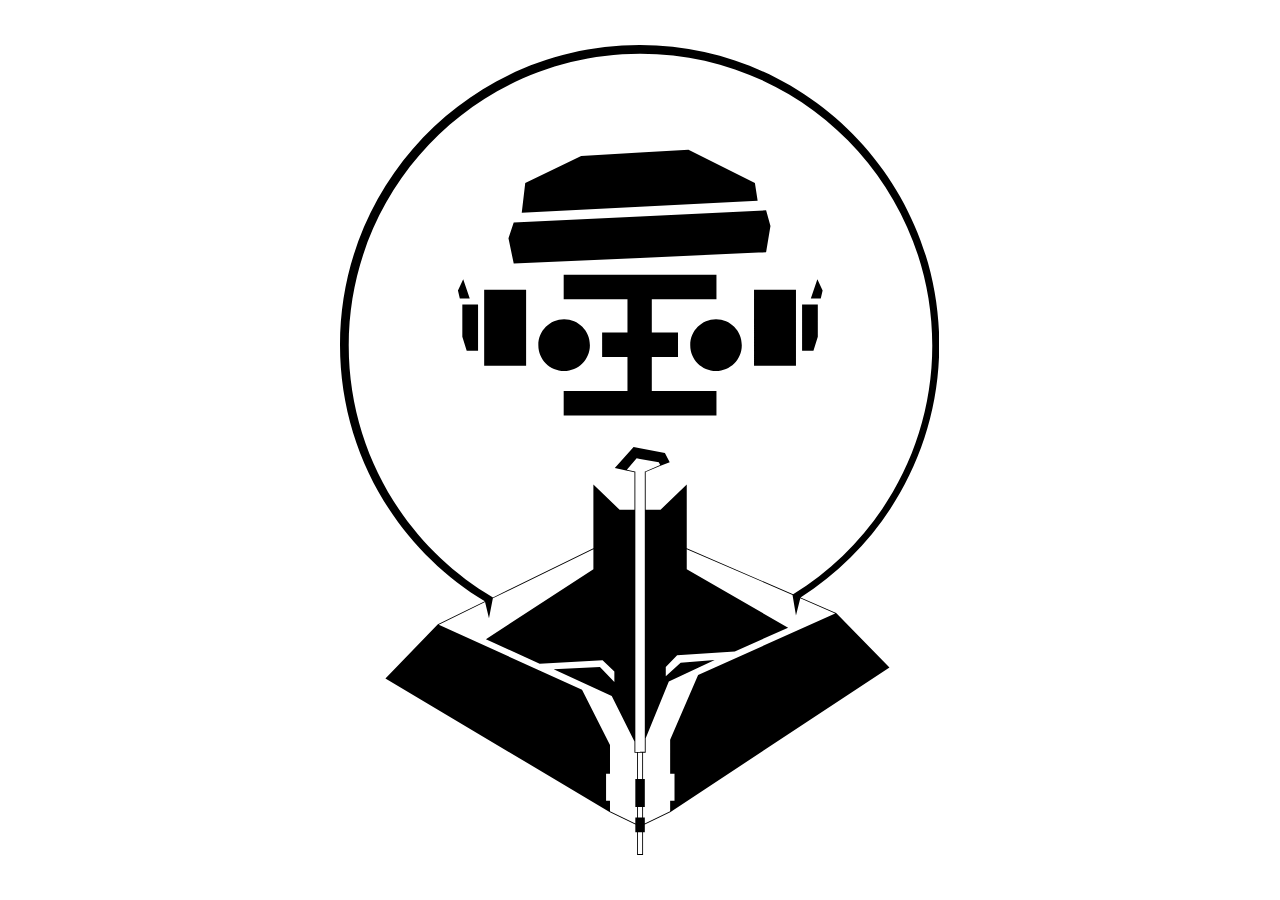
<file: index.html>
<!DOCTYPE html>
<html lang="ru">

<head>
    <meta charset="UTF-8">
    <title>Music Player</title>
    <link rel="stylesheet" href="style.css">
</head>

<body>
    <div class="left">
        <svg viewBox="0 0 343.5 927" xmlns="http://www.w3.org/2000/svg" xmlns:xlink="http://www.w3.org/1999/xlink"
            width="343.500000" height="927.000122" customFrame="#000000">
            <path id="exitime-left"
                d="M343.5 0.000356655C343.333 0.000118912 343.167 0 343 0C153.566 0 0 153.566 0 343C0 467.577 66.4135 576.642 165.766 636.721L112 663L52 725L309 878L338 892L338 901L340 901L340 927L343.5 927L343.5 926L341 926L341 901L343.5 901L343.5 884L341 884L341 872L343.5 872L343.5 840L341 840L341 810L343.5 810L343.5 809L338 809L338 488L337.497 488L337.5 487.994L328.303 486.064L339.5 473L343.5 473.706L343.5 461.458L336 460L314.5 484L327.5 487L337 489L337 532L320 532L290 503L290 532L290 576L175.053 632.182C76.295 574.16 10 466.822 10 344C10 159.704 159.267 10.2703 343.5 10.0004L343.5 0.000356655ZM343.5 123.159L276 127L212 158L207.999 192L343.5 185.17L343.5 123.159ZM343.5 196.164L198.812 203.173L192.813 221.173L198.811 250.173L343.5 243.665L343.5 196.164ZM343.5 263L256 263L256 291L329 291L329 329L300 329L300 357L329 357L329 396L256 396L256 424L343.5 424L343.5 263ZM148.5 290L141 268L135 281L137.122 290L148.5 290ZM213 367L213 280L165 280L165 367L213 367ZM158 297L140 297L140 334L145 350L158 350L158 297ZM286 343.5C286 327.208 272.792 314 256.5 314C240.208 314 227 327.208 227 343.5C227 359.792 240.208 373 256.5 373C272.792 373 286 359.792 286 343.5ZM338 872L340 872L340 884L338 884L338 891L309 877L309 865L304.5 865L304.5 834L309 834L309 801L277 738L113.06 663.482L166.023 637.595L170.5 656L174.955 633.23L290 577L290 600L167 680L228.5 708L300.5 704L314 717L314 729L297.5 712L244.5 714.5L311 745L337 797L337 810L340 810L340 840L338 840L338 872Z"
                 fill-rule="evenodd" />
        </svg>
    </div>

    <div class="right">
        <svg viewBox="0 0 342.5 927" xmlns="http://www.w3.org/2000/svg" xmlns:xlink="http://www.w3.org/1999/xlink"
            width="342.499512" height="926.999634" customFrame="#000000">
            <path id="exitime-right"
                d="M0 927L3.4996 927L3.4996 901L5.49963 901L5.49963 892L34.4996 878L285.5 712.5L224.5 650L183.747 632.364C279.199 571.46 342.5 464.622 342.5 343C342.5 153.733 189.204 0.270201 0.000124083 0L0.000122745 10C0.166598 9.99976 0.333102 9.99964 0.499634 9.99964C184.963 9.99964 334.5 159.537 334.5 344C334.5 464.398 270.795 569.917 175.255 628.689L53.4996 576L53.4996 503L23.4996 532L6.49963 532L6.49963 488.785L23.4997 481.5L33.9998 477.5L28.4998 467L6.23148e-05 461.458L6.06754e-05 473.706L21.4997 477.5L23.0879 480.676L5.9996 488L5.49963 488L5.49963 731L5.49957 745L5.49963 796L5.49963 809L1.57948e-05 809L1.5661e-05 810L2.49963 810L2.49963 840L1.16453e-05 840L7.362e-06 872L2.49963 872L2.49963 884L5.75574e-06 884L3.48022e-06 901L2.4996 901L2.49963 926L1.33854e-07 926L0 927ZM6.73288e-05 424L87.4996 424L87.4996 396L13.4996 396L13.4996 357L43.4996 357L43.4996 329L13.4996 329L13.4996 291L87.4996 291L87.4996 263L8.88794e-05 263L6.73288e-05 424ZM9.14675e-05 243.665L144.312 237.173L149.312 207.173L144.313 189.173L9.78256e-05 196.164L9.14675e-05 243.665ZM9.92973e-05 185.169L134.638 178.383L131.5 158L55.4995 120L0.000107598 123.158L9.92973e-05 185.169ZM5.49963 892L5.49973 891L34.4997 877L34.4996 865L39.4996 865L39.4996 834L34.4996 834L34.4996 795.21L66.4996 721.158L223.367 650.51L183.442 633.232L178.5 653L174.565 629.39L53.4996 577L53.4996 600L169.5 667L108.5 694L42.4997 698.5L29.4996 712L29.4996 728.818L29.4997 722.5L46.4998 707L85.4997 704L32.9997 728.5L32.9911 728.521L6.49963 793.545L6.49963 810L3.49963 810L3.49963 840L5.49963 840L5.49963 872L3.49963 872L3.49963 884L5.49963 884L5.49963 892ZM195.5 290L203 268L209 281L206.877 290L195.5 290ZM178.5 367L178.5 280L130.5 280L130.5 367L178.5 367ZM185.5 297L203.5 297L203.5 334L198.5 350L185.5 350L185.5 297ZM116.5 343.5C116.5 327.207 103.292 314 86.9996 314C70.7072 314 57.4996 327.207 57.4996 343.5C57.4996 359.792 70.7072 373 86.9996 373C103.292 373 116.5 359.792 116.5 343.5Z"
                fill-rule="evenodd" />
        </svg>
    </div>

    <div class="center">
        <div class="player">
            <div class="playlist-container">
                <div class="playlist" id="playlist">
                    <div class="song-item" data-song="raga.mp3">raga</div>
                    <div class="song-item" data-song="the shadows on your body.mp3">the shadows on your body</div>
                    <div class="song-item" data-song="udalil vse proekts.mp3">udalil vse proekts</div>
                </div>
            </div>

            <div class="player-controls">
                <audio id="audio" controls></audio>
            </div>

            <div class="visualizer">
                🎵 Визуализация аудио (будет позже) 🎵
            </div>
        </div>
    </div>

    <script src="script.js"></script>
</body>

</html>
</file>
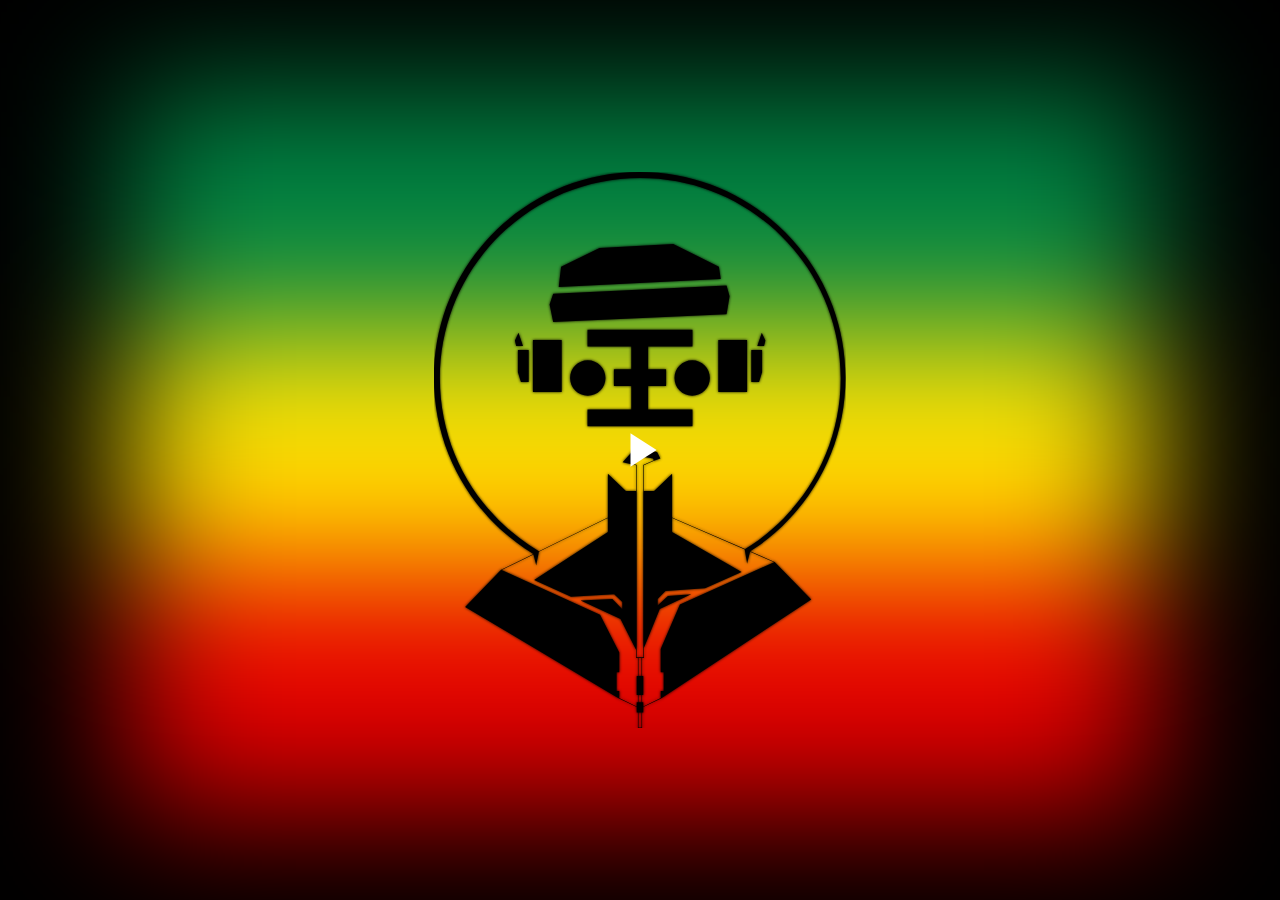
<file: raga.html>
<!DOCTYPE html>
<html lang="ru">

<head>
    <meta charset="UTF-8">
    <meta name="viewport" content="width=device-width, initial-scale=1.0">
    <meta http-equiv="Cache-Control" content="no-cache, no-store, must-revalidate">
    <meta http-equiv="Pragma" content="no-cache">
    <meta http-equiv="Expires" content="0">
    <link rel="stylesheet" href="raga_style.css">
</head>

<body>
    <audio id="audio" src="raga.mp3" preload="auto" loop></audio>
    <div class="svg-container">

        <div class="fullfillment-wrapper">
            <div class="fullfillment"></div>
            <div class="fullfillment">
                <div style="display: flex; flex-direction: row; height: 100%;">
                    <div
                        style="flex: 1; display: flex; align-items: center; justify-content: center; font-size: 36px; font-weight: bold; transform: scaleX(-1);">
                    </div>
                    <div
                        style="flex: 1; display: flex; align-items: center; justify-content: center; font-size: 48px; font-weight: bold;">
                    </div>
                    <div
                        style="flex: 1; display: flex; align-items: center; justify-content: center; font-size: 36px; font-weight: bold;">
                    </div>
                </div>
            </div>
            <div class="fullfillment">

            </div>
            
        </div>

        <svg viewBox="0 0 686 927" xmlns="http://www.w3.org/2000/svg" xmlns:xlink="http://www.w3.org/1999/xlink"
            fill="none" customFrame="#000000">
            <path id="exitime"
                d="M686 343C686 153.566 532.434 0 343 0C153.566 0 0 153.566 0 343C0 467.577 66.4135 576.642 165.766 636.721L112 663L52 725L309 878L338 892L338 901L340 901L340 927L347 927L347 901L349 901L349 892L378 878L629 712.5L568 650L527.247 632.364C622.699 571.46 686 464.622 686 343ZM347 884L349 884L349 892L349 891L378 877L378 865L383 865L383 834L378 834L378 795.21L410 721.158L566.868 650.51L526.942 633.232L522 653L518.065 629.391L397 577L397 600L513 667L452 694L386 698.5L373 712L373 728.818L373 722.5L390 707L429 704L376.5 728.5L376.491 728.521L350 793.545L350 810L347 810L347 840L349 840L349 872L347 872L347 884ZM346 884L346 872L341 872L341 884L346 884ZM340 872L338 872L338 840L340 840L340 810L337 810L337 797L311 745L244.5 714.5L297.5 712L314 729L314 717L300.5 704L228.5 708L167 680L290 600L290 577L290 503L320 532L337 532L337 489L327.5 487L314.5 484L336 460L372 467L377.5 477.5L367 481.5L350 488.786L350 532L367 532L397 503L397 576L518.755 628.689C614.296 569.917 678 464.398 678 344C678 159.537 528.463 10 344 10C159.537 10 10 159.537 10 344C10 466.822 76.295 574.16 175.053 632.182L290 576L290 577L174.955 633.23L170.5 656L166.023 637.595L113.06 663.482L277 738L309 801L309 834L304.5 834L304.5 865L309 865L309 877L338 891L338 884L340 884L340 872ZM366.588 480.676L365 477.5L339.5 473L328.303 486.064L337.5 487.994L337.497 488L338 488L338 809L349 809L349 796L349 745L349 731L349 488L349.5 488L366.588 480.676ZM341 810L341 840L346 840L346 810L341 810ZM346 901L341 901L341 926L346 926L346 901ZM399 120L276 127L212 158L207.999 192L478.138 178.383L475 158L399 120ZM487.813 189.173L198.812 203.173L192.813 221.173L198.811 250.173L487.813 237.173L492.813 207.173L487.813 189.173ZM431 263L431 291L357 291L357 329L387 329L387 357L357 357L357 396L431 396L431 424L256 424L256 396L329 396L329 357L300 357L300 329L329 329L329 291L256 291L256 263L431 263ZM141 268L148.5 290L137.122 290L135 281L141 268ZM546.5 268L539 290L550.378 290L552.5 281L546.5 268ZM213 280L213 367L165 367L165 280L213 280ZM522 280L522 367L474 367L474 280L522 280ZM140 297L158 297L158 350L145 350L140 334L140 297ZM547 297L529 297L529 350L542 350L547 334L547 297ZM256.5 314C272.792 314 286 327.208 286 343.5C286 359.792 272.792 373 256.5 373C240.208 373 227 359.792 227 343.5C227 327.208 240.208 314 256.5 314ZM430.5 314C446.792 314 460 327.208 460 343.5C460 359.792 446.792 373 430.5 373C414.208 373 401 359.792 401 343.5C401 327.208 414.208 314 430.5 314Z"
                fill-rule="evenodd" />
        </svg>


        <button id="playPauseBtn" style="
        position: fixed;
        top: 50%;
        left: 50%;
        transform: translate(-50%, -50%);
        width: 80px;
        height: 80px;
        border-radius: 50%;
        background: rgba(255, 255, 255, 0.0);
        /* backdrop-filter: blur(10px); */
        border: none;
        cursor: pointer;
        display: flex;
        align-items: center;
        justify-content: center;
        z-index: 9999;
        transition: all 0.3s ease;
        outline: none;
    ">
        <svg id="playIcon" width="100" height="100" viewBox="0 0 24 24" fill="white">
            <path d="M8 5v14l11-7z"/>
        </svg>
        <svg id="pauseIcon" width="36" height="36" viewBox="0 0 24 24" fill="white" style="display: none;">
            <path d="M6 19h4V5H6v14zm8-14v14h4V5h-4z"/>
        </svg>
    </button>


    </div>
    <!-- <input type="range" id="volumeSlider" min="0" max="1" step="0.01" value="0.5" style="
    position: fixed;
    bottom: 30px;
    left: 50%;
    transform: translateX(-50%);
    width: 150px;
    z-index: 9999;
    cursor: pointer;
    accent-color: white;
    background: transparent;
"> -->

    <script src="soundwaves.js"></script>
    <script src="audio.js"></script>
</body>

</html>
</file>
<file: style.css>
* {
    margin: 0;
    padding: 0;
    box-sizing: border-box;
}

body {
    overflow: hidden;
    font-family: 'Segoe UI', Tahoma, Geneva, Verdana, sans-serif;
}

/* Левая и правая части */
.left {
    position: fixed;
    left: 0;
    top: 0;
    width: 50%;
    height: 100%;
    transition: width 0.6s cubic-bezier(0.645, 0.045, 0.355, 1);
    z-index: 1;
    display: flex;
    align-items: center;
    justify-content: flex-end;
    overflow: visible;
}

.right {
    position: fixed;
    right: 0;
    top: 0;
    width: 50%;
    height: 100%;
    transition: width 0.6s cubic-bezier(0.645, 0.045, 0.355, 1);
    z-index: 1;
    display: flex;
    align-items: center;
    justify-content: flex-start;
    overflow: visible;
}

/* SVG картинки */
.left svg, .right svg {
    width: auto;
    height: auto;
    max-width: 90%;
    max-height: 90%;
    min-width: 150px;
    min-height: 150px;
    transition: all 0.6s cubic-bezier(0.645, 0.045, 0.355, 1);
}

/* Убираем transform полностью */
.left svg {
    transform: none;
}

.right svg {
    transform: none;
}

/* При открытии SVG плавно уменьшаются */
.left.open svg, .right.open svg {
    max-width: 70%;
    max-height: 70%;
}

.exitime-left {
    fill: #000;
    fill-opacity: 1;
    filter: drop-shadow(0 0 3px rgba(0, 0, 0, 1));
    animation: pulse 2s ease-in-out infinite;
}

.exitime-right {
    fill: #000;
    fill-opacity: 1;
    filter: drop-shadow(0 0 3px rgba(0, 0, 0, 1));
    animation: pulse 2s ease-in-out infinite;
}

@keyframes pulse {
    0%, 100% { transform: scale(1); opacity: 0.9; }
    50% { transform: scale(1.05); opacity: 1; }
}

/* Центральная колонка */
.center {
    position: fixed;
    left: 50%;
    top: 0;
    width: 0;
    height: 100%;
    /* background: linear-gradient(135deg, #1e1e2f 0%, #2a2a3b 100%); */
    transition: width 0.6s cubic-bezier(0.645, 0.045, 0.355, 1), left 0.6s cubic-bezier(0.645, 0.045, 0.355, 1);
    z-index: 2;
    overflow: hidden;
    display: flex;
    align-items: center;
    justify-content: center;
}

/* Состояние открыто */
.left.open {
    width: 25%;
}

.right.open {
    width: 25%;
}

.center.open {
    width: 50%;
    left: 25%;
}

/* Плеер - плавное появление */
.player {
    width: 100%;
    height: 100%;
    color: rgb(0, 0, 0);
    display: flex;
    flex-direction: column;
    opacity: 0;
    visibility: hidden;
    transform: scale(0.95);
    transition: opacity 0.5s cubic-bezier(0.645, 0.045, 0.355, 1), 
                visibility 0.5s cubic-bezier(0.645, 0.045, 0.355, 1),
                transform 0.5s cubic-bezier(0.645, 0.045, 0.355, 1);
}

/* Показываем плеер с эффектом */
.center.open .player {
    opacity: 1;
    visibility: visible;
    transform: scale(1);
    transition: opacity 0.5s cubic-bezier(0.645, 0.045, 0.355, 1) 0.15s,
                visibility 0.5s cubic-bezier(0.645, 0.045, 0.355, 1) 0.15s,
                transform 0.5s cubic-bezier(0.645, 0.045, 0.355, 1) 0.15s;
}

/* При закрытии - плеер исчезает быстрее */
.center:not(.open) .player {
    transition: opacity 0.3s cubic-bezier(0.645, 0.045, 0.355, 1),
                visibility 0.3s cubic-bezier(0.645, 0.045, 0.355, 1),
                transform 0.3s cubic-bezier(0.645, 0.045, 0.355, 1);
    transform: scale(0.98);
}

/* Контейнер плейлиста */
.playlist-container {
    flex: 2;
    padding: 20px;
    overflow: hidden;
    display: flex;
    flex-direction: column;
}

.playlist {
    flex: 1;
    overflow-y: auto;
    padding-right: 10px;
}

/* Стили скролла */
.playlist::-webkit-scrollbar {
    width: 8px;
}

.playlist::-webkit-scrollbar-track {
    background: rgba(0, 0, 0, 0.1);
    border-radius: 10px;
}

.playlist::-webkit-scrollbar-thumb {
    background: rgba(0, 0, 0, 0.3);
    border-radius: 10px;
}

.playlist::-webkit-scrollbar-thumb:hover {
    background: rgba(255,255,255,0.5);
}

/* Элементы списка песен - появляются с анимацией */
.song-item {
    padding: 12px 15px;
    margin: 8px 0;
    background: rgba(136, 118, 118, 0.05);
    border-radius: 8px;
    cursor: pointer;
    transition: all 0.3s cubic-bezier(0.645, 0.045, 0.355, 1);
    font-size: 14px;
    opacity: 0;
    transform: translateX(-10px);
    animation: slideIn 0.4s cubic-bezier(0.645, 0.045, 0.355, 1) forwards;
}

/* Задержки для появления песен */
.song-item:nth-child(1) { animation-delay: 0.05s; }
.song-item:nth-child(2) { animation-delay: 0.1s; }
.song-item:nth-child(3) { animation-delay: 0.15s; }
.song-item:nth-child(4) { animation-delay: 0.2s; }
.song-item:nth-child(5) { animation-delay: 0.25s; }
.song-item:nth-child(6) { animation-delay: 0.3s; }
.song-item:nth-child(7) { animation-delay: 0.35s; }
.song-item:nth-child(8) { animation-delay: 0.4s; }
.song-item:nth-child(9) { animation-delay: 0.45s; }
.song-item:nth-child(10) { animation-delay: 0.5s; }

@keyframes slideIn {
    to {
        opacity: 1;
        transform: translateX(0);
    }
}

/* При закрытии - песни исчезают */
.center:not(.open) .song-item {
    animation: slideOut 0.2s cubic-bezier(0.645, 0.045, 0.355, 1) forwards;
}

@keyframes slideOut {
    to {
        opacity: 0;
        transform: translateX(-10px);
    }
}

.song-item:hover {
    background: rgba(255,255,255,0.15);
    transform: translateX(5px);
}

.song-item.active {
    /* background: linear-gradient(135deg, #667eea, #764ba2); */
    /* border-left: 3px solid #fff; */
}

/* Управление плеером - плавное появление */
.player-controls {
    flex: 1;
    padding: 20px;
    text-align: center;
    /* border-top: 1px solid rgba(255,255,255,0.1); */
    /* border-bottom: 1px solid rgba(255,255,255,0.1); */
    opacity: 0;
    transform: translateY(10px);
    transition: all 0.4s cubic-bezier(0.645, 0.045, 0.355, 1) 0.2s;
}

.center.open .player-controls {
    opacity: 1;
    transform: translateY(0);
}

audio {
    width: 90%;
    margin: 10px 0;
}

/* Визуализация - плавное появление */
.visualizer {
    flex: 1;
    display: flex;
    align-items: center;
    justify-content: center;
    font-size: 14px;
    color: rgba(0, 0, 0, 0.5);
    /* background: rgba(0,0,0,0.2); */
    margin: 10px;
    border-radius: 10px;
    letter-spacing: 2px;
    opacity: 0;
    transform: translateY(10px);
    transition: all 0.4s cubic-bezier(0.645, 0.045, 0.355, 1) 0.25s;
}

.center.open .visualizer {
    opacity: 1;
    transform: translateY(0);
}

/* Адаптация для маленьких экранов */
@media (max-width: 768px) {
    .left.open, .right.open {
        width: 20%;
    }
    
    .center.open {
        width: 60%;
        left: 20%;
    }
    
    .left svg, .right svg {
        min-width: 100px;
        min-height: 100px;
        max-width: 85%;
        max-height: 85%;
    }
}

@media (max-width: 480px) {
    .left.open, .right.open {
        width: 15%;
    }
    
    .center.open {
        width: 70%;
        left: 15%;
    }
    
    .song-item {
        font-size: 11px;
        padding: 8px 10px;
    }
    
    .left svg, .right svg {
        min-width: 70px;
        min-height: 70px;
        max-width: 80%;
        max-height: 80%;
    }
}
</file>
<file: raga_style.css>
body {
    background: #000;
    margin: 0;
    min-height: 100vh;
    display: flex;
    justify-content: center;
    align-items: center;
}

#exitime {
    /* Цвет заливки */
    fill: #000;
    fill-opacity: 1;
    
    /* Фильтры */
    filter: drop-shadow(0 0 3px rgba(0, 0, 0, 1));
    transition: fill 0.5s ease;
}

.svg-container {
    width: 80vw;
    height: 80vh;
    max-height: fit-content;
    display: flex;
    flex-direction: column;
    align-items: center;
    transform: translatey(0px);
    animation: float 6s ease-in-out infinite;
    cursor: pointer;
    position: relative;
}

.svg-container:active {
    transform: scale(0.98);
}

.fullfillment {
    flex: 1;
}

.fullfillment-wrapper {
    position: absolute;
    top: 0;
    left: 0;
    width: 100%;
    height: 100%;
    display: flex;
    flex-direction: column;
    z-index: 1;
    filter: blur(70px);
}

.fullfillment:nth-child(1) {
    background: rgb(0, 133, 67);
}

.fullfillment:nth-child(2) {
    background: rgb(255, 225, 0);
}

.fullfillment:nth-child(3) {
    background: rgb(231, 0, 0);
}

svg {
    display: block;
    max-width: 100%;
    max-height: 100%;
    width: auto;
    height: auto;
    padding: 8%;
    z-index: 3;
    position: relative;
    transition: transform 0.4s ease-out;
}

canvas {
    z-index: 2;
}

@keyframes float {
	0% {
		transform: translatey(0px);
	}
	50% {
		transform: translatey(-30px);
	}
	100% {
		transform: translatey(0px);
	}
}
</file>
